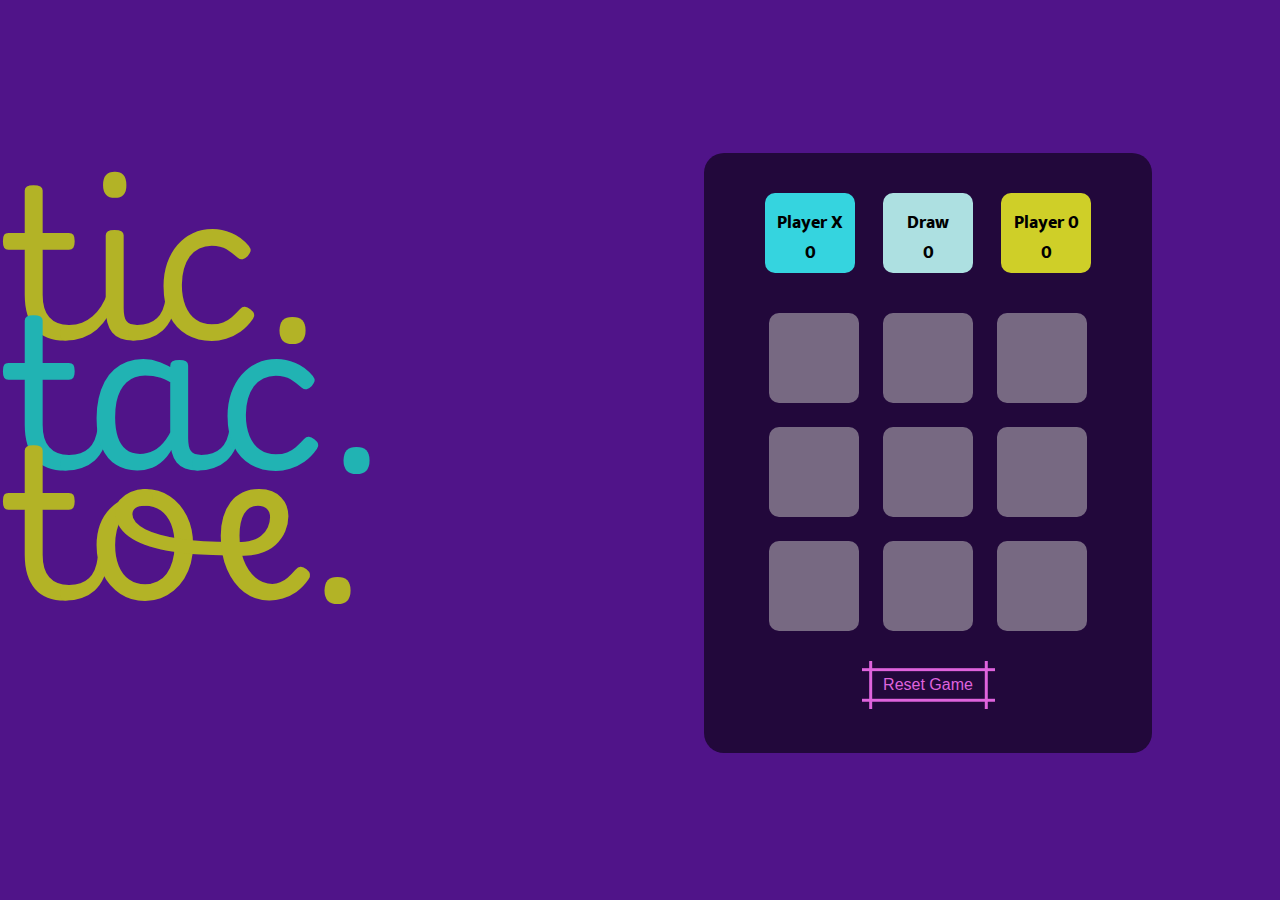
<file: index.htm>
<!DOCTYPE html>
<html lang="en">

<head>
    <link rel="preconnect" href="https://fonts.googleapis.com">
    <link rel="preconnect" href="https://fonts.gstatic.com" crossorigin>
    <link href="https://fonts.googleapis.com/css2?family=Mukta:wght@200;300;400;500;600;700;800&display=swap"
        rel="stylesheet">
    <link rel="preconnect" href="https://fonts.googleapis.com">
    <link rel="preconnect" href="https://fonts.gstatic.com" crossorigin>
    <link href="https://fonts.googleapis.com/css2?family=Playwrite+AR:wght@100..400&display=swap" rel="stylesheet">
    <meta charset="UTF-8">
    <meta name="viewport" content="width=device-width, initial-scale=1.0">
    <link rel="stylesheet" href="style.css">
    <title>Document</title>
</head>

<body>
    <h1 class="text-shadow" ></h1>
    <div id="heading">
        <p style="color: rgb(179, 179, 38);">tic.</p>
        <p style="color:rgb(33, 179, 179);">tac.</p>
        <p style="color: rgb(179, 179, 38);">toe.</p>
    </div>
    <div id="box">
        <div id="scoreboard">
            <div style="background-color: rgb(53, 212, 223);" class="score">
                <p>Player X</p>
                <p><b id="x">0</b></p>
            </div>
            <div style="background-color: rgb(173, 224, 225);" class="score">
                <p>Draw</p>
                <p><b id="draw">0</b></p>
            </div>
            <div style="background-color: rgb(207, 207, 40);" class="score">
                <p>Player 0</p>
                <p><b id="o">0</b></p>
            </div>
        </div>
        <div id="play">
            <button class="play_box"></button>
            <button class="play_box"></button>
            <button class="play_box"></button>
            <button class="play_box"></button>
            <button class="play_box"></button>
            <button class="play_box"></button>
            <button class="play_box"></button>
            <button class="play_box"></button>
            <button class="play_box"></button>
        </div>
        <button id="btn" class="button-89">Reset Game</button>
    </div>
    <script src="script.js"></script>
</body>

</html>
</file>
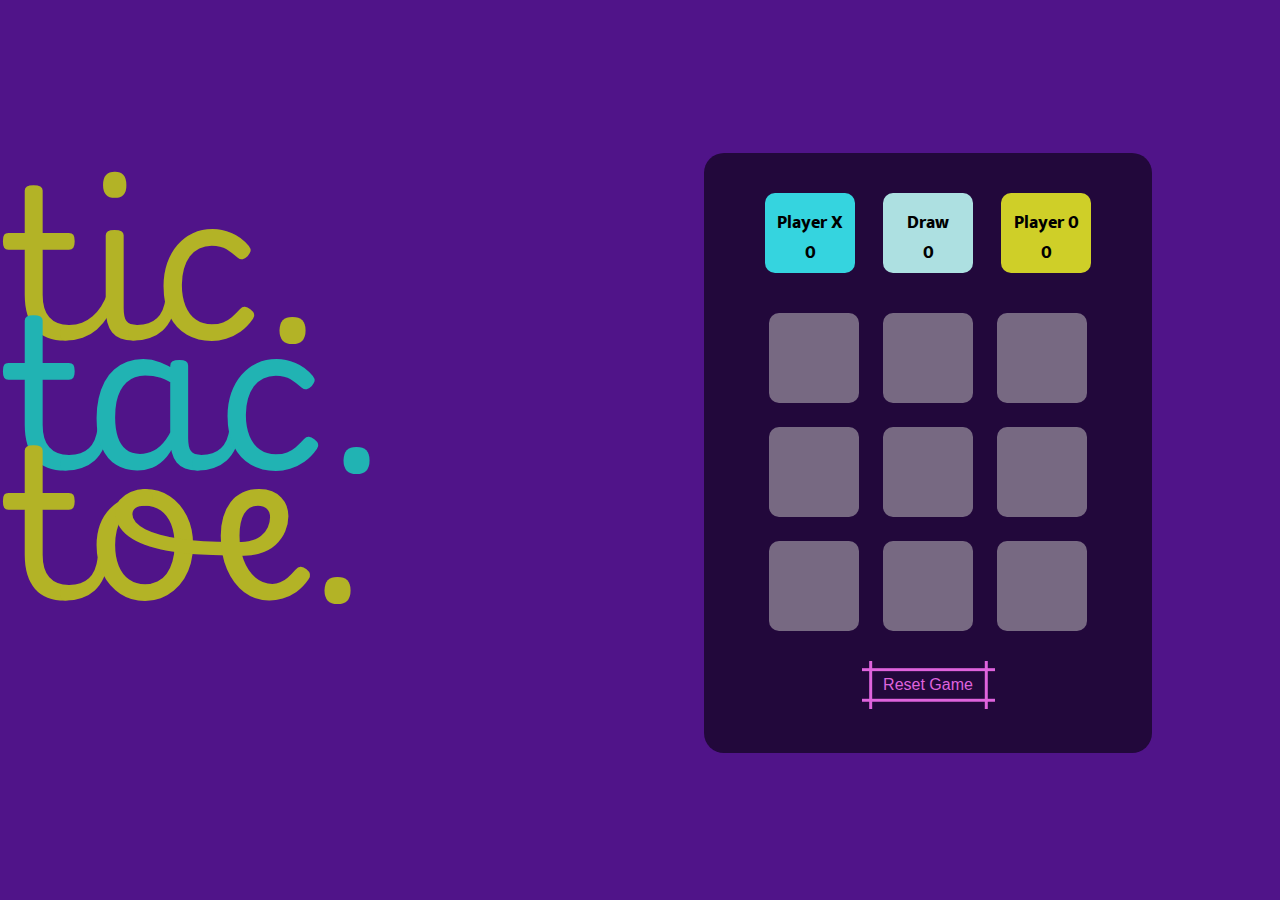
<file: index.html>
<!DOCTYPE html>
<html lang="en">

<head>
    <link rel="preconnect" href="https://fonts.googleapis.com">
    <link rel="preconnect" href="https://fonts.gstatic.com" crossorigin>
    <link href="https://fonts.googleapis.com/css2?family=Mukta:wght@200;300;400;500;600;700;800&display=swap"
        rel="stylesheet">
    <link rel="preconnect" href="https://fonts.googleapis.com">
    <link rel="preconnect" href="https://fonts.gstatic.com" crossorigin>
    <link href="https://fonts.googleapis.com/css2?family=Playwrite+AR:wght@100..400&display=swap" rel="stylesheet">
    <meta charset="UTF-8">
    <meta name="viewport" content="width=device-width, initial-scale=1.0">
    <link rel="stylesheet" href="style.css">
    <title>Tic Tac Toe</title>
</head>

<body>
    <h1 class="text-shadow" ></h1>
    <div id="heading">
        <p style="color: rgb(179, 179, 38);">tic.</p>
        <p style="color:rgb(33, 179, 179);">tac.</p>
        <p style="color: rgb(179, 179, 38);">toe.</p>
    </div>
    <div id="box">
        <div id="scoreboard">
            <div style="background-color: rgb(53, 212, 223);" class="score">
                <p>Player X</p>
                <p><b id="x">0</b></p>
            </div>
            <div style="background-color: rgb(173, 224, 225);" class="score">
                <p>Draw</p>
                <p><b id="draw">0</b></p>
            </div>
            <div style="background-color: rgb(207, 207, 40);" class="score">
                <p>Player 0</p>
                <p><b id="o">0</b></p>
            </div>
        </div>
        <div id="play">
            <button class="play_box"></button>
            <button class="play_box"></button>
            <button class="play_box"></button>
            <button class="play_box"></button>
            <button class="play_box"></button>
            <button class="play_box"></button>
            <button class="play_box"></button>
            <button class="play_box"></button>
            <button class="play_box"></button>
        </div>
        <button id="btn" class="button-89">Reset Game</button>
    </div>
    <script src="script.js"></script>
</body>

</html>
</file>
<file: style.css>
* {
    margin: 0px;
    padding: 0px;
    box-sizing: border-box;
}

@import url("https://fonts.googleapis.com/css2?family=Alumni+Sans:wght@400;600;700&display=swap");

body {
    font-family: "Mukta", sans-serif;
    font-weight: 800;
    font-style: normal;
    background-color: rgb(80, 20, 137);
}


h1 {
    @import url("https://fonts.googleapis.com/css2?family=Oswald:wght@200..700&display=swap");
    margin: 23px;
    font-size: 2.5em;
    text-align: center;
    font-family: "Oswald", sans-serif;
    font-optical-sizing: auto;
    font-style: normal;
    font-weight: 1000;
    @media (max-width: 768px) {
        font-size: 1.3em;
    }
}
.text-shadow {
    text-transform: uppercase;
    color: transparent;
    -webkit-text-stroke: #fff;
    -webkit-text-stroke-width: 1px;
    text-shadow: 2px 2px 10px rgb(139, 217, 217);
    transition: all 0.5s ease-in-out;
    text-align: center;
    letter-spacing: 0.2em;
    animation: flicker 0.5s ease-in-out infinite alternate;

    &:hover {
        color: #fff;
    }
}
.tags small {
    @media (max-width: 768px) {
        font-size: 0.5em;
    }
}
@keyframes flicker {
    0% {
        opacity: 0.5;
        text-shadow: 2px 2px 10px rgb(139, 217, 217);
    }

    100% {
        opacity: 1;
        text-shadow: 2px 2px 20px rgb(139, 217, 217);
    }
}



#heading {
    display: inline;
    font-size: 13rem;
}

#heading p {
    font-family: "Playwrite AR", cursive;
    font-optical-sizing: auto;
    font-style: normal;
    width: 30%;
    height: 130px;
    font-weight: 1000;
}

/* main box */
#box {
    position: absolute;
    top: 17%;
    left: 55%;
    background-color: rgb(34, 8, 59);
    width: 35%;
    height: 600px;
    border-radius: 20px;
    padding: 30px;
}

/* score board */
#scoreboard {
    display: grid;
    grid-template-columns: repeat(3, auto);
    justify-content: center;
    grid-gap: 0.5rem;

}

.score {
    margin: 10px;
    padding: 10px;
    padding-top: 15px;
    border-radius: 10px;
    width: 90px;
    height: 80px;
    text-align: center;
    font-size: large;
}

/* play */
#play {
    display: grid;
    grid-template-columns: repeat(3, auto);
    justify-content: center;
    grid-gap: 1.5rem;
    margin: 30px;
}

.play_box {
    background-color: rgb(119, 105, 130);
    width: 90px;
    height: 90px;
    border-radius: 10px;
    text-align: center;
    padding: 5px;
    border: none;
    font-size: 70px;
}

.play_box:hover {
    width: 100px;
    height: 100px;
}

/* button */
.button-89 {
    --b: 3px;
    /* border thickness */
    --s: .45em;
    /* size of the corner */
    --color: #df63dd;
    padding: calc(.5em + var(--s)) calc(.9em + var(--s));
    color: var(--color);
    --_p: var(--s);
    background: conic-gradient(from 90deg at var(--b) var(--b), #0000 90deg, var(--color) 0) var(--_p) var(--_p)/calc(100% - var(--b) - 2*var(--_p)) calc(100% - var(--b) - 2*var(--_p));
    transition: .3s linear, color 0s, background-color 0s;
    outline: var(--b) solid #0000;
    outline-offset: .6em;
    font-size: 16px;
    border: 0;
    user-select: none;
    -webkit-user-select: none;
    touch-action: manipulation;
    display: block;
    margin: auto;
}

.button-89:hover,
.button-89:focus-visible {
    --_p: 0px;
    outline-color: var(--color);
    outline-offset: .05em;
}

.button-89:active {
    background: var(--color);
    color: #fff;
}

/* crosser and circle */
i {
    font-size: 80px;
}

#cross {
    color: rgb(53, 212, 223);
}

#circle {
    color: rgb(207, 207, 40);
}
</file>
